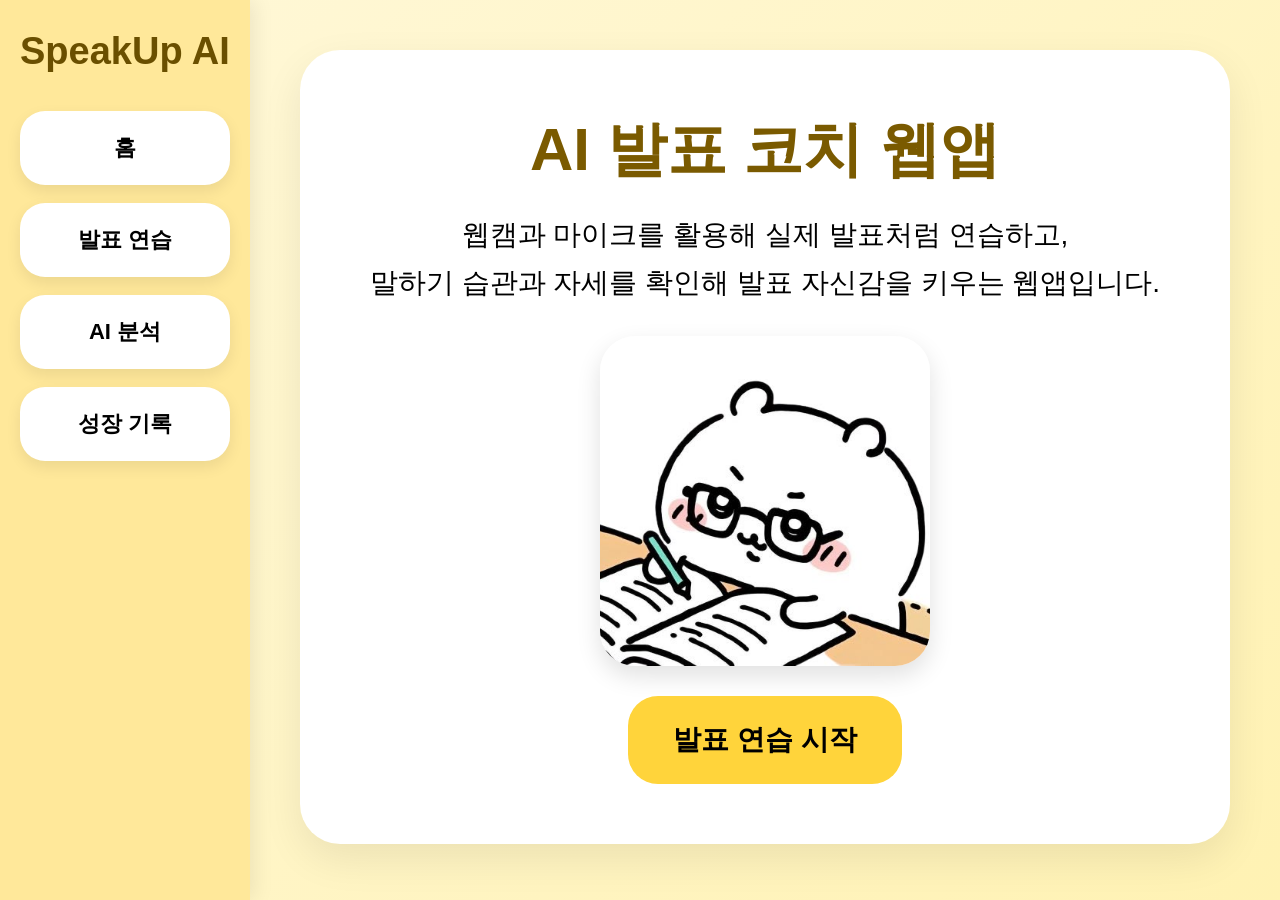
<file: index.html>
<!DOCTYPE html>
<html lang="ko">
<head>
  <meta charset="UTF-8">
  <meta name="viewport" content="width=device-width, initial-scale=1.0">
  <title>SpeakUp AI</title>
  <link rel="stylesheet" href="style.css">
</head>
<body>

  <div class="app">
    <aside class="sidebar">
      <h2>SpeakUp AI</h2>
      <button onclick="showPage('home')">홈</button>
      <button onclick="showPage('practice')">발표 연습</button>
      <button onclick="showPage('analysis')">AI 분석</button>
      <button onclick="showPage('growth')">성장 기록</button>
    </aside>

    <main class="content">
      
      <section id="home" class="page active">
        <h1>AI 발표 코치 웹앱</h1>
        <p>
          웹캠과 마이크를 활용해 실제 발표처럼 연습하고,<br>
          말하기 습관과 자세를 확인해 발표 자신감을 키우는 웹앱입니다.
        </p>
        <img src="assets/bear-character.jpg" class="character" alt="SpeakUp AI 캐릭터">
        <button class="main-btn" onclick="showPage('practice')">발표 연습 시작</button>
      </section>

      <section id="practice" class="page">

  <h1>발표 연습</h1>

  <div class="camera-box">
    <video id="camera" autoplay playsinline muted></video>
  </div>

  <div class="practice-buttons">
    <button onclick="startPractice()">발표 시작</button>
    <button onclick="stopPractice()">발표 종료</button>
  </div>

  <div id="status">
    발표 준비 중...
  </div>

</section>

      <section id="analysis" class="page">
        <h1>AI 발표 코치 피드백</h1>
        
        <div style="margin: 20px 0;">
          <input type="password" id="apiKeyInput" placeholder="발급받은 Gemini API 키를 넣으세요" style="padding: 10px; width: 300px; border: 1px solid #ccc; border-radius: 4px;">
          <button onclick="saveApiKey()" style="padding: 10px; cursor: pointer;">키 저장하기</button>
        </div>

        <button onclick="startAIFeedbackTest()" class="main-btn" style="margin-top: 10px;">
          AI 종합 피드백 받기
        </button>

        <div id="responseArea" style="border: 2px dashed #ccc; padding: 20px; margin-top: 20px; background: #fafafa; border-radius: 8px; white-space: pre-wrap; text-align: left; color: #333;">
          이곳에 곰돌이 AI 코치의 피드백이 나타납니다!
        </div>
      </section>

      <section id="growth" class="page">
        <h1>성장 기록</h1>
        <p>발표 종료 버튼을 누르면 발표 기록이 자동으로 저장됩니다.</p>
        <div id="historyList">
          <div class="growth-box">아직 발표 기록이 없습니다.</div>
        </div>
      </section>

    </main>
  </div>

  <script src="script.js"></script>
</body>
</html>
</file>
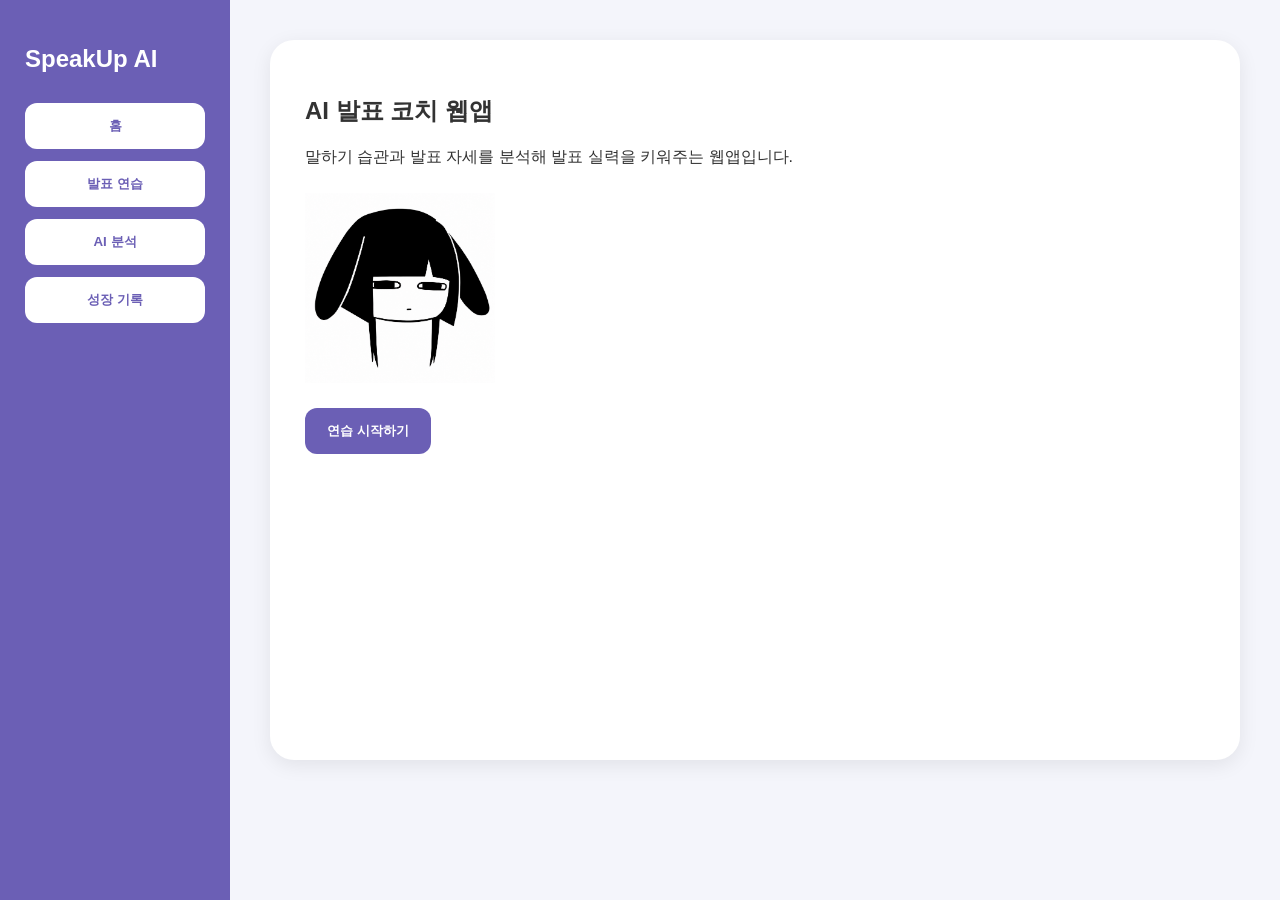
<file: speakup-ai/index.html>
<!DOCTYPE html>
<html lang="ko">
<head>
  <meta charset="UTF-8" />
  <meta name="viewport" content="width=device-width, initial-scale=1.0" />
  <title>SpeakUp AI</title>
  <link rel="stylesheet" href="style.css" />
</head>
<body>
  <div class="app">
    <aside class="sidebar">
      <h2>SpeakUp AI</h2>
      <button onclick="showPage('home')">홈</button>
      <button onclick="showPage('practice')">발표 연습</button>
      <button onclick="showPage('analysis')">AI 분석</button>
      <button onclick="showPage('growth')">성장 기록</button>
    </aside>

    <main class="content">
      <section id="home" class="page active">
        <h1>AI 발표 코치 웹앱</h1>
        <p>말하기 습관과 발표 자세를 분석해 발표 실력을 키워주는 웹앱입니다.</p>
        <img src="assets/coach-character.png" class="character" />
        <button class="main-btn" onclick="showPage('practice')">연습 시작하기</button>
      </section>

      <section id="practice" class="page">
        <h1>발표 연습</h1>
        <textarea id="speechText" placeholder="발표문을 입력하세요."></textarea>
        <div class="btn-group">
          <button onclick="startPractice()">분석 시작</button>
          <button onclick="showPage('analysis')">결과 보기</button>
        </div>
      </section>

      <section id="analysis" class="page">
        <h1>AI 분석 결과</h1>
        <div class="cards">
          <div class="card">
            <h3>말버릇</h3>
            <p id="habitResult">분석 전</p>
          </div>
          <div class="card">
            <h3>발표 속도</h3>
            <p id="speedResult">분석 전</p>
          </div>
          <div class="card">
            <h3>자세</h3>
            <p id="postureResult">분석 전</p>
          </div>
        </div>

        <div class="feedback-box">
          <h2>ChatGPT 발표문 분석</h2>
          <p id="aiFeedback">발표문을 입력하고 분석 시작을 눌러주세요.</p>
        </div>
      </section>

      <section id="growth" class="page">
        <h1>성장 기록</h1>
        <p>점수 대신 발표 습관의 변화를 기록합니다.</p>

        <div class="growth-box">
          <h3>말버릇 변화</h3>
          <p>12회 → 8회 → 5회 → 3회</p>
        </div>

        <div class="growth-box">
          <h3>시선 처리 변화</h3>
          <p>부족 → 보통 → 양호</p>
        </div>

        <div class="growth-box">
          <h3>발표 속도 변화</h3>
          <p>빠름 → 보통 → 적절</p>
        </div>

        <div class="growth-box">
          <h3>자세 변화</h3>
          <p>불안정 → 보통 → 안정적</p>
        </div>
      </section>
    </main>
  </div>

  <script src="script.js"></script>
</body>
</html>
</file>
<file: style.css>
*{
margin:0;
padding:0;
box-sizing:border-box;
font-family:"Pretendard",sans-serif;
}

body{
background:linear-gradient(135deg,#fff8d9,#fff2b3);
min-height:100vh;
}

.app{
display:flex;
min-height:100vh;
}

/* 사이드바 */

.sidebar{
width:250px;
background:#ffe89a;
padding:30px 20px;
display:flex;
flex-direction:column;
gap:18px;
box-shadow:4px 0 20px rgba(0,0,0,0.08);
}

.sidebar h2{
font-size:38px;
color:#6a4f00;
margin-bottom:20px;
}

.sidebar button{
border:none;
background:white;
padding:22px;
border-radius:25px;
font-size:22px;
font-weight:700;
cursor:pointer;
transition:.3s;
box-shadow:0 6px 15px rgba(0,0,0,.08);
}

.sidebar button:hover{
transform:translateY(-3px);
background:#fff9df;
}

/* 메인 */

.content{
flex:1;
padding:50px;
}

.page{
display:none;
}

.page.active{
display:block;
}

/* 홈 */

#home{
background:white;
border-radius:40px;
padding:60px;
box-shadow:0 15px 40px rgba(0,0,0,.08);
text-align:center;
}

#home h1{
font-size:60px;
color:#7a5a00;
margin-bottom:20px;
}

#home p{
font-size:28px;
line-height:1.7;
margin-bottom:30px;
}

.character{
width:330px;
height:330px;
object-fit:cover;
border-radius:35px;
display:block;
margin:0 auto 30px auto;
box-shadow:0 10px 25px rgba(0,0,0,.12);
}

.main-btn{
border:none;
background:#ffd43b;
padding:25px 45px;
border-radius:30px;
font-size:28px;
font-weight:800;
cursor:pointer;
transition:.3s;
}

.main-btn:hover{
transform:scale(1.05);
}

/* 발표 연습 */

#practice{
background:white;
border-radius:40px;
padding:50px;
box-shadow:0 15px 40px rgba(0,0,0,.08);
}

#practice h1{
font-size:48px;
margin-bottom:30px;
color:#7a5a00;
}

.camera-box{
width:100%;
height:500px;
background:#f6f6f6;
border-radius:30px;
overflow:hidden;
border:4px dashed #ffd43b;
}

#camera{
width:100%;
height:100%;
object-fit:cover;
}

.practice-buttons{
margin-top:25px;
display:flex;
gap:15px;
}

.practice-buttons button{
border:none;
background:#ffd43b;
padding:18px 35px;
border-radius:20px;
font-size:20px;
font-weight:700;
cursor:pointer;
}

#status{
margin-top:25px;
font-size:24px;
font-weight:700;
}

/* 분석 */

#analysis{
background:white;
border-radius:40px;
padding:50px;
box-shadow:0 15px 40px rgba(0,0,0,.08);
}

.cards{
display:grid;
grid-template-columns:repeat(3,1fr);
gap:20px;
margin-top:30px;
}

.card{
background:#fff7d2;
padding:30px;
border-radius:25px;
text-align:center;
}

.card h3{
font-size:26px;
margin-bottom:15px;
}

.card p{
font-size:20px;
}

.feedback-box{
margin-top:30px;
background:#fff7d2;
padding:30px;
border-radius:25px;
}

/* 성장기록 */

#growth{
background:white;
border-radius:40px;
padding:50px;
box-shadow:0 15px 40px rgba(0,0,0,.08);
}

.growth-box{
background:#fff7d2;
padding:25px;
border-radius:20px;
margin-top:15px;
}

.growth-box h3{
margin-bottom:10px;
}

/* 모바일 */

@media(max-width:900px){

.app{
flex-direction:column;
}

.sidebar{
width:100%;
}

.cards{
grid-template-columns:1fr;
}

.character{
width:220px;
height:220px;
}

#home h1{
font-size:40px;
}

}
.delete-btn {
  margin-top: 14px;
  border: none;
  background: #ffb3b3;
  color: #f7e49f;
  padding: 10px 16px;
  border-radius: 14px;
  font-weight: bold;
  cursor: pointer;
}

.delete-btn:hover {
  background: #ff8f8f;
}
/* 숨겨진 페이지 중에 active 클래스가 붙은 페이지물만 화면에 보여주는 규칙 */
.page.active {
  display: block !important;
}
.camera-box{
  width:100%;
  max-width:700px;
  margin:20px auto;
}

#camera{
  width:100%;
  border-radius:20px;
  background:black;
  min-height:400px;
}

.practice-buttons{
  display:flex;
  gap:15px;
  justify-content:center;
  margin-top:20px;
}

.practice-buttons button{
  padding:15px 25px;
  border:none;
  border-radius:15px;
  cursor:pointer;
  font-size:18px;
  font-weight:bold;
}

#status{
  margin-top:20px;
  text-align:center;
  font-weight:bold;
}
</file>
<file: speakup-ai/style.css>
* {
  box-sizing: border-box;
}

body {
  margin: 0;
  font-family: Arial, sans-serif;
  background: #f4f5fb;
  color: #333;
}

.app {
  display: flex;
  min-height: 100vh;
}

.sidebar {
  width: 230px;
  background: #6b5fb5;
  color: white;
  padding: 25px;
}

.sidebar h2 {
  margin-bottom: 30px;
}

.sidebar button {
  width: 100%;
  margin-bottom: 12px;
  padding: 14px;
  border: none;
  border-radius: 12px;
  background: white;
  color: #6b5fb5;
  font-weight: bold;
  cursor: pointer;
}

.content {
  flex: 1;
  padding: 40px;
}

.page {
  display: none;
  background: white;
  padding: 35px;
  border-radius: 24px;
  min-height: 80vh;
  box-shadow: 0 5px 20px rgba(0,0,0,0.08);
}

.page.active {
  display: block;
}

.character {
  width: 190px;
  display: block;
  margin: 25px 0;
}

.main-btn,
.btn-group button {
  background: #6b5fb5;
  color: white;
  border: none;
  padding: 14px 22px;
  border-radius: 12px;
  font-weight: bold;
  cursor: pointer;
}

textarea {
  width: 100%;
  height: 230px;
  padding: 18px;
  border-radius: 16px;
  border: 2px solid #ddd;
  font-size: 16px;
  resize: none;
}

.btn-group {
  margin-top: 18px;
  display: flex;
  gap: 12px;
}

.cards {
  display: grid;
  grid-template-columns: repeat(3, 1fr);
  gap: 18px;
  margin: 25px 0;
}

.card,
.feedback-box,
.growth-box {
  background: #f4f5fb;
  padding: 22px;
  border-radius: 18px;
}

.card h3,
.feedback-box h2,
.growth-box h3 {
  color: #6b5fb5;
}

@media (max-width: 800px) {
  .app {
    flex-direction: column;
  }

  .sidebar {
    width: 100%;
  }

  .cards {
    grid-template-columns: 1fr;
  }
}
</file>
